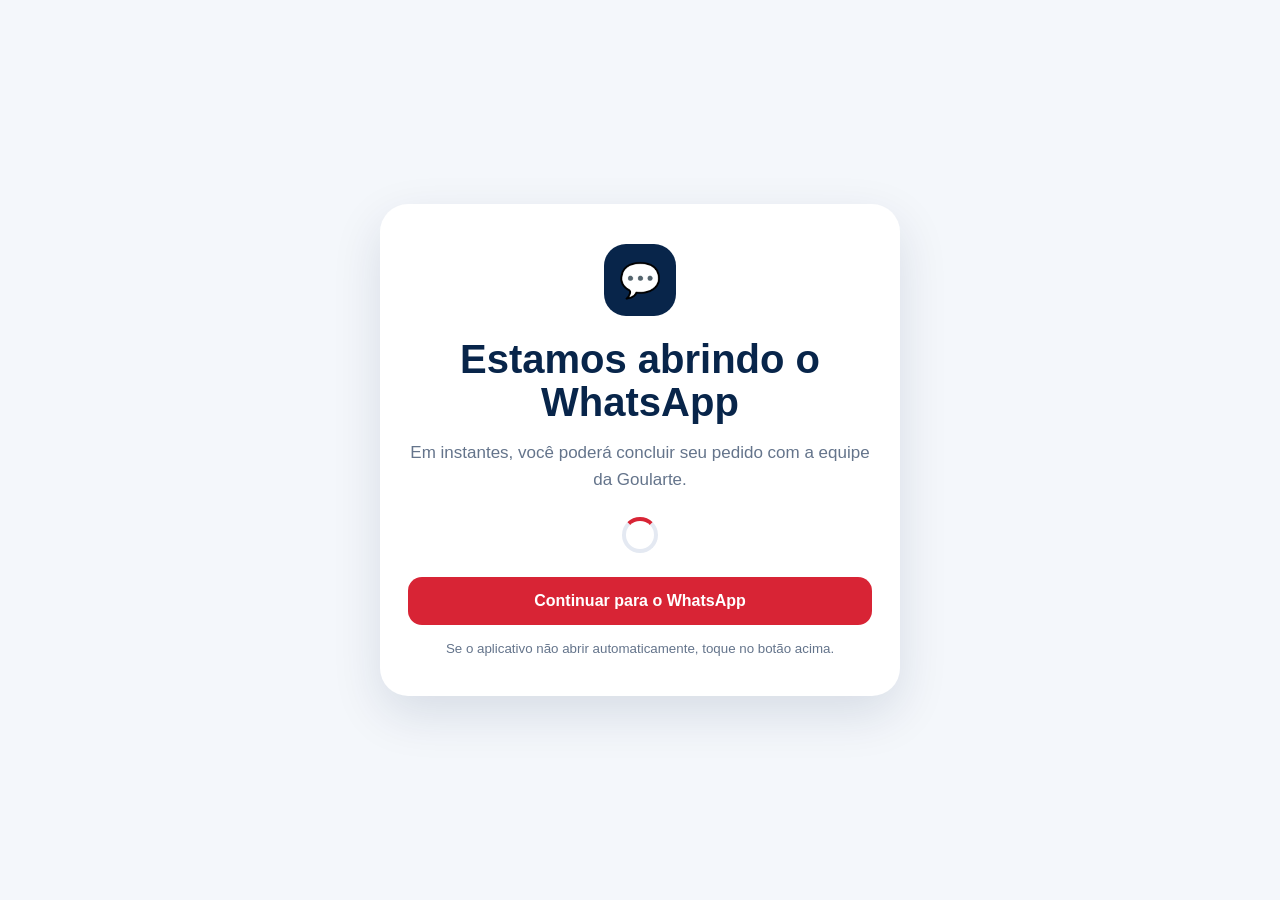
<file: whatsapp/index.html>
<!DOCTYPE html>
<html lang="pt-BR">
<head>
  <meta charset="UTF-8">
  <meta name="viewport" content="width=device-width, initial-scale=1.0">
  <meta name="robots" content="noindex, nofollow">
  <title>Encaminhando para o WhatsApp | Goularte Gás e Água</title>
  <meta name="description" content="Estamos encaminhando seu atendimento para o WhatsApp da Goularte Gás e Água.">
  <style>
    :root {
      --navy: #08254a;
      --red: #d82435;
      --red-dark: #b71928;
      --gold: #f7c948;
      --ice: #f4f7fb;
      --text: #142033;
      --muted: #64748b;
    }
    * { box-sizing: border-box; }
    body {
      margin: 0;
      min-height: 100vh;
      display: grid;
      place-items: center;
      padding: 24px;
      background: var(--ice);
      color: var(--text);
      font-family: Inter, Arial, Helvetica, sans-serif;
    }
    main {
      width: min(100%, 520px);
      padding: 40px 28px;
      border-radius: 28px;
      background: #fff;
      box-shadow: 0 18px 50px rgba(8, 37, 74, .12);
      text-align: center;
    }
    .mark {
      width: 72px;
      height: 72px;
      display: grid;
      place-items: center;
      margin: 0 auto 22px;
      border-radius: 22px;
      background: var(--navy);
      color: var(--gold);
      font-size: 34px;
    }
    h1 { margin: 0; color: var(--navy); font-size: clamp(28px, 6vw, 40px); line-height: 1.08; }
    p { margin: 16px auto 0; color: var(--muted); font-size: 17px; line-height: 1.55; }
    .loader {
      width: 36px;
      height: 36px;
      margin: 24px auto;
      border: 4px solid #e4e9f2;
      border-top-color: var(--red);
      border-radius: 50%;
      animation: spin .8s linear infinite;
    }
    .button {
      display: inline-flex;
      justify-content: center;
      width: 100%;
      padding: 15px 20px;
      border-radius: 14px;
      background: var(--red);
      color: #fff;
      font-weight: 800;
      text-decoration: none;
      transition: background .18s ease, transform .18s ease;
    }
    .button:hover { background: var(--red-dark); transform: translateY(-1px); }
    small { display: block; margin-top: 16px; color: var(--muted); }
    @keyframes spin { to { transform: rotate(360deg); } }
    @media (prefers-reduced-motion: reduce) { .loader { animation: none; } }
  </style>

  <!-- Google tag (gtag.js) -->
  <script async src="https://www.googletagmanager.com/gtag/js?id=AW-11402683046"></script>
  <script>
    window.dataLayer = window.dataLayer || [];
    function gtag(){ dataLayer.push(arguments); }
    gtag('js', new Date());
    gtag('config', 'AW-11402683046');
  </script>
</head>
<body>
  <main>
    <div class="mark" aria-hidden="true">💬</div>
    <h1>Estamos abrindo o WhatsApp</h1>
    <p>Em instantes, você poderá concluir seu pedido com a equipe da Goularte.</p>
    <div class="loader" aria-hidden="true"></div>
    <a class="button" id="whatsapp-link" href="https://wa.me/5551984298427">Continuar para o WhatsApp</a>
    <small>Se o aplicativo não abrir automaticamente, toque no botão acima.</small>
  </main>

  <script>
    (function () {
      const params = new URLSearchParams(window.location.search);
      const message = params.get('text') || 'Olá! Quero fazer um pedido na Goularte.';
      const origin = params.get('origem') || 'nao_informada';
      const whatsappUrl = 'https://wa.me/5551984298427?text=' + encodeURIComponent(message);
      const button = document.getElementById('whatsapp-link');
      button.href = whatsappUrl;

      gtag('event', 'whatsapp_redirect', {
        event_category: 'contato',
        event_label: origin,
        transport_type: 'beacon'
      });

      window.setTimeout(function () {
        window.location.replace(whatsappUrl);
      }, 1200);
    }());
  </script>
</body>
</html>
</file>
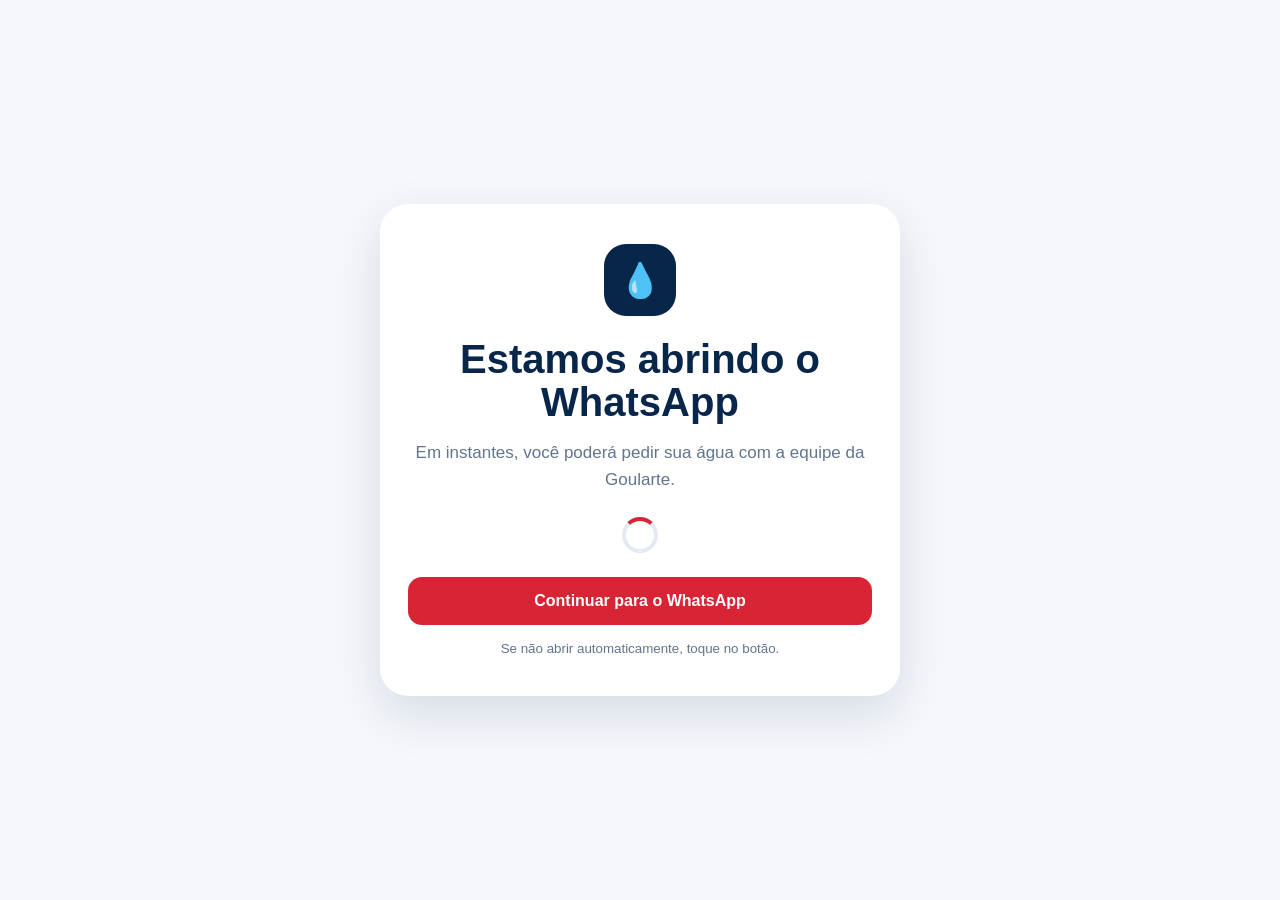
<file: whatsapp/agua/index.html>
<!DOCTYPE html><html lang="pt-BR"><head><meta charset="UTF-8"><meta name="viewport" content="width=device-width,initial-scale=1"><meta name="robots" content="noindex,nofollow"><title>Pedido de água | Goularte</title><link rel="stylesheet" href="../redirect.css"><script async src="https://www.googletagmanager.com/gtag/js?id=AW-11402683046"></script><script>window.dataLayer=window.dataLayer||[];function gtag(){dataLayer.push(arguments)}gtag('js',new Date());gtag('config','AW-11402683046');</script></head><body data-product="agua" data-message="Olá! Quero pedir água mineral 20L."><main><div class="mark">💧</div><h1>Estamos abrindo o WhatsApp</h1><p>Em instantes, você poderá pedir sua água com a equipe da Goularte.</p><div class="loader"></div><a class="button" id="whatsapp-link" href="https://wa.me/5551984298427">Continuar para o WhatsApp</a><small>Se não abrir automaticamente, toque no botão.</small></main><script src="../redirect.js"></script></body></html>
</file>
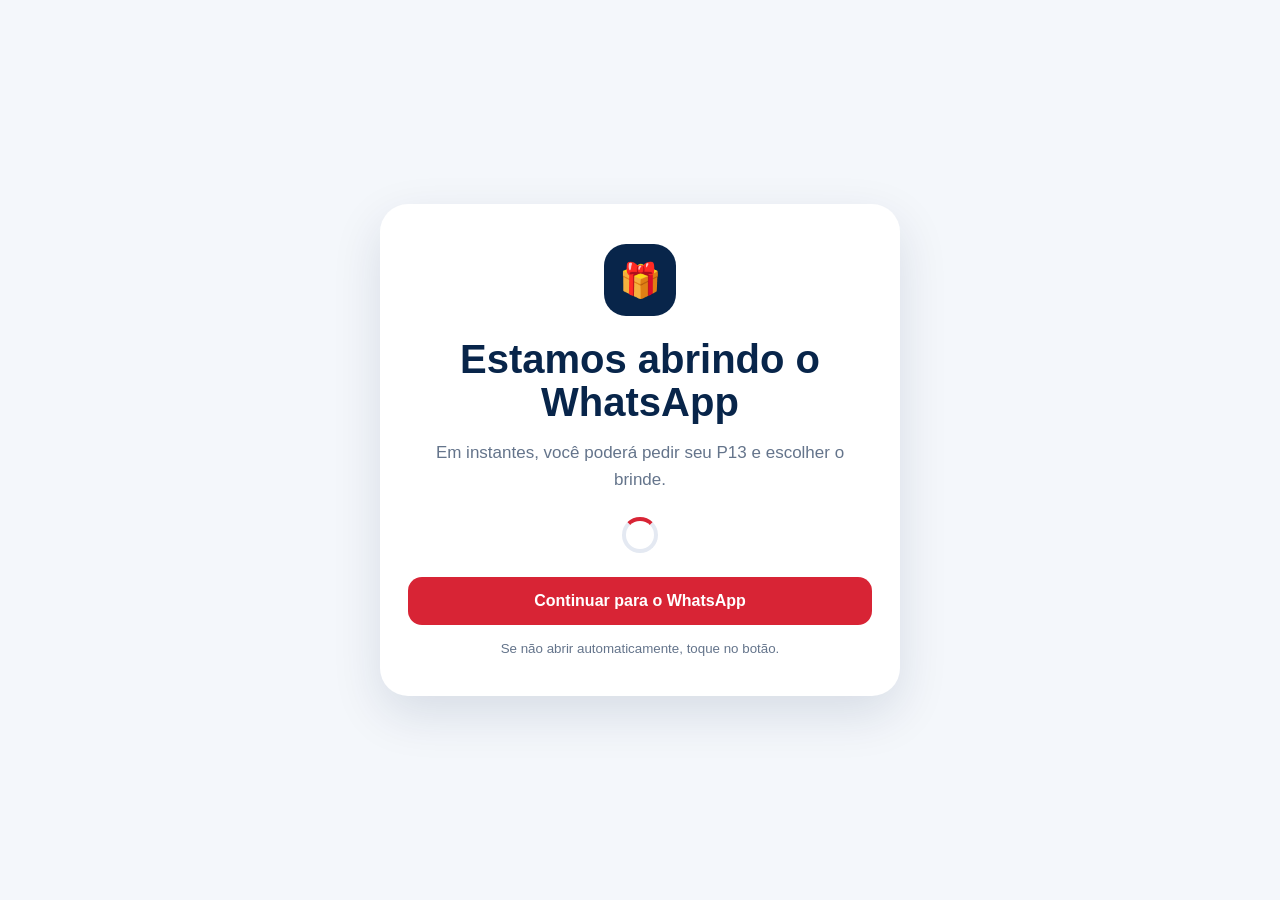
<file: whatsapp/p13/index.html>
<!DOCTYPE html><html lang="pt-BR"><head><meta charset="UTF-8"><meta name="viewport" content="width=device-width,initial-scale=1"><meta name="robots" content="noindex,nofollow"><title>Pedido de P13 | Goularte</title><link rel="stylesheet" href="../redirect.css"><script async src="https://www.googletagmanager.com/gtag/js?id=AW-11402683046"></script><script>window.dataLayer=window.dataLayer||[];function gtag(){dataLayer.push(arguments)}gtag('js',new Date());gtag('config','AW-11402683046');</script></head><body data-product="p13" data-message="Olá! Quero pedir um P13 com brinde."><main><div class="mark">🎁</div><h1>Estamos abrindo o WhatsApp</h1><p>Em instantes, você poderá pedir seu P13 e escolher o brinde.</p><div class="loader"></div><a class="button" id="whatsapp-link" href="https://wa.me/5551984298427">Continuar para o WhatsApp</a><small>Se não abrir automaticamente, toque no botão.</small></main><script src="../redirect.js"></script></body></html>
</file>
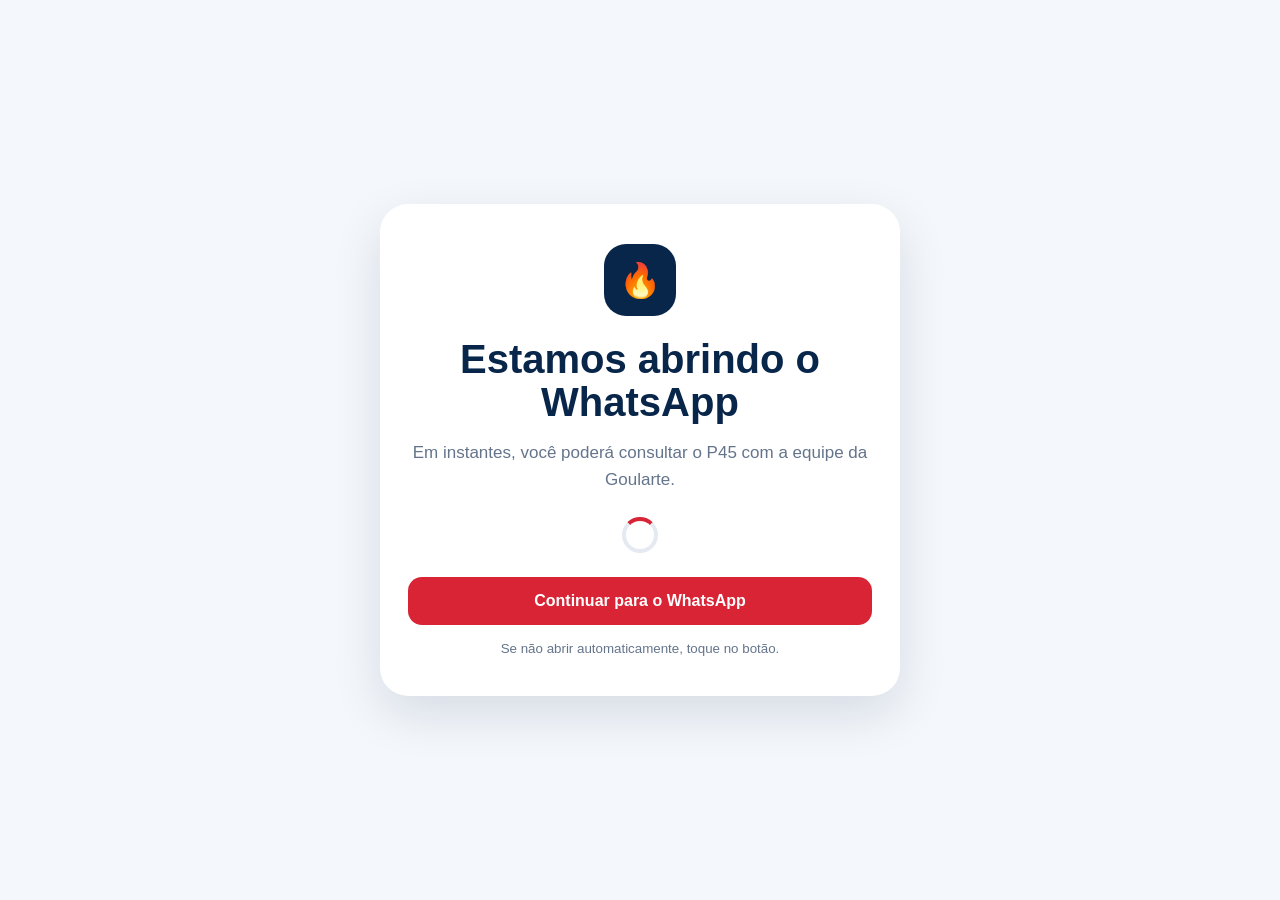
<file: whatsapp/p45/index.html>
<!DOCTYPE html><html lang="pt-BR"><head><meta charset="UTF-8"><meta name="viewport" content="width=device-width,initial-scale=1"><meta name="robots" content="noindex,nofollow"><title>Pedido de P45 | Goularte</title><link rel="stylesheet" href="../redirect.css"><script async src="https://www.googletagmanager.com/gtag/js?id=AW-11402683046"></script><script>window.dataLayer=window.dataLayer||[];function gtag(){dataLayer.push(arguments)}gtag('js',new Date());gtag('config','AW-11402683046');</script></head><body data-product="p45" data-message="Olá! Quero consultar o preço e pedir um P45."><main><div class="mark">🔥</div><h1>Estamos abrindo o WhatsApp</h1><p>Em instantes, você poderá consultar o P45 com a equipe da Goularte.</p><div class="loader"></div><a class="button" id="whatsapp-link" href="https://wa.me/5551984298427">Continuar para o WhatsApp</a><small>Se não abrir automaticamente, toque no botão.</small></main><script src="../redirect.js"></script></body></html>
</file>
<file: whatsapp/redirect.css>
:root{--navy:#08254a;--red:#d82435;--red-dark:#b71928;--gold:#f7c948;--ice:#f4f7fb;--text:#142033;--muted:#64748b}*{box-sizing:border-box}body{margin:0;min-height:100vh;display:grid;place-items:center;padding:24px;background:var(--ice);color:var(--text);font-family:Inter,Arial,Helvetica,sans-serif}main{width:min(100%,520px);padding:40px 28px;border-radius:28px;background:#fff;box-shadow:0 18px 50px rgba(8,37,74,.12);text-align:center}.mark{width:72px;height:72px;display:grid;place-items:center;margin:0 auto 22px;border-radius:22px;background:var(--navy);color:var(--gold);font-size:34px}h1{margin:0;color:var(--navy);font-size:clamp(28px,6vw,40px);line-height:1.08}p{margin:16px auto 0;color:var(--muted);font-size:17px;line-height:1.55}.loader{width:36px;height:36px;margin:24px auto;border:4px solid #e4e9f2;border-top-color:var(--red);border-radius:50%;animation:spin .8s linear infinite}.button{display:inline-flex;justify-content:center;width:100%;padding:15px 20px;border-radius:14px;background:var(--red);color:#fff;font-weight:800;text-decoration:none;transition:.18s ease}.button:hover{background:var(--red-dark);transform:translateY(-1px)}small{display:block;margin-top:16px;color:var(--muted)}@keyframes spin{to{transform:rotate(360deg)}}@media(prefers-reduced-motion:reduce){.loader{animation:none}}
</file>
